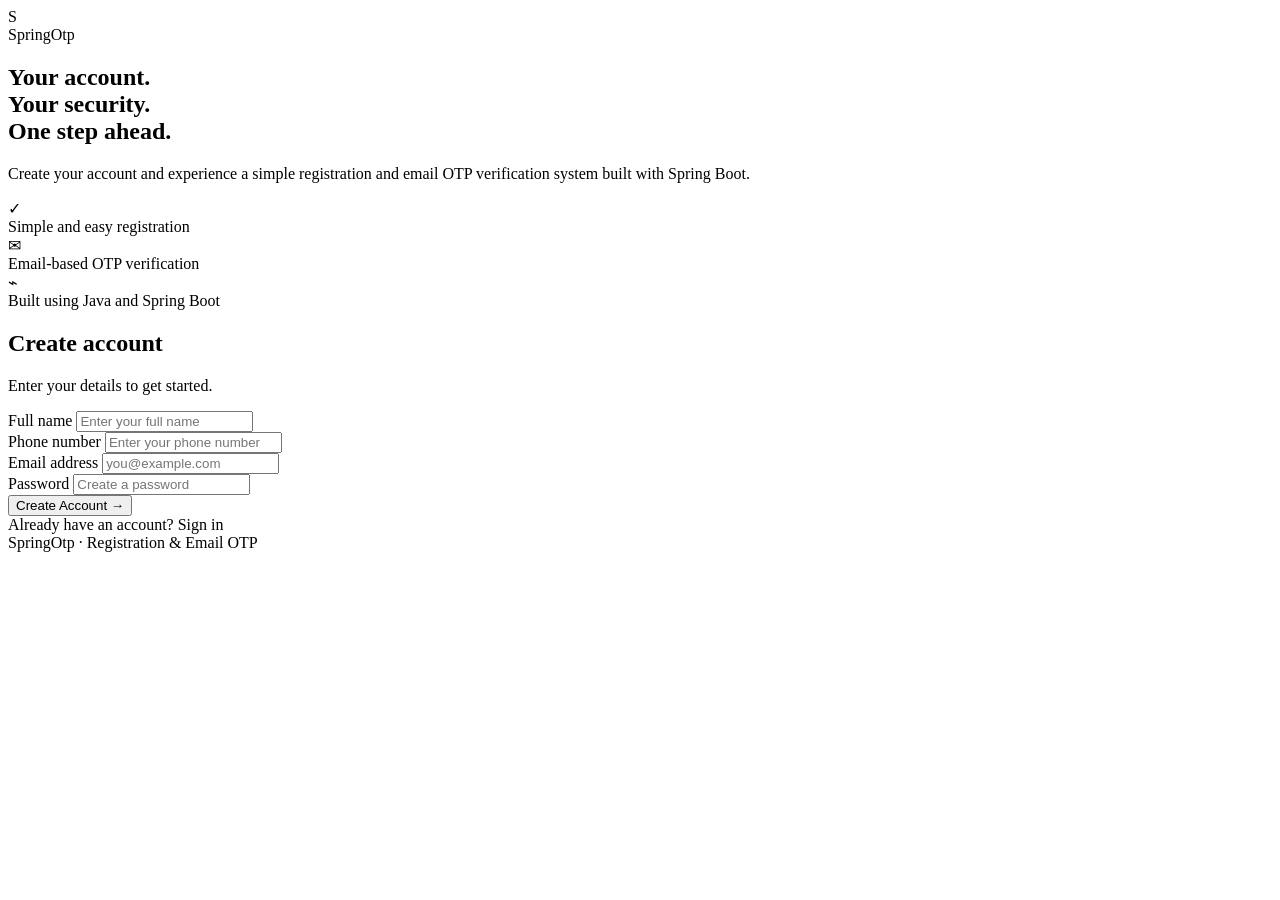
<file: src/main/resources/templates/index.html>
<!DOCTYPE html>
<html lang="en" xmlns:th="http://www.thymeleaf.org">

<head>
    <meta charset="UTF-8">
    <meta name="viewport" content="width=device-width, initial-scale=1.0">

    <title>Create Account | SpringOtp</title>

    <link rel="stylesheet" th:href="@{/style.css}">
</head>

<body>

    <main class="auth-page">

        <div class="auth-layout">

            <!-- Left side: Project introduction -->
            <section class="brand-section">

                <div class="brand-logo">
                    <div class="logo-icon">S</div>
                    <span>SpringOtp</span>
                </div>

                <h1>Your account.<br>
                    Your security.<br>
                    <span>One step ahead.</span>
                </h1>

                <p class="brand-description">
                    Create your account and experience a simple
                    registration and email OTP verification system
                    built with Spring Boot.
                </p>

                <div class="feature-list">

                    <div class="feature-item">
                        <div class="feature-icon">✓</div>
                        <span>Simple and easy registration</span>
                    </div>

                    <div class="feature-item">
                        <div class="feature-icon">✉</div>
                        <span>Email-based OTP verification</span>
                    </div>

                    <div class="feature-item">
                        <div class="feature-icon">⌁</div>
                        <span>Built using Java and Spring Boot</span>
                    </div>

                </div>

            </section>

            <!-- Right side: Registration form -->
            <section class="auth-card">

                <div class="card-heading">
                    <h2>Create account</h2>
                    <p>Enter your details to get started.</p>
                </div>

                <!-- Registration error from Spring Boot -->
                <p class="alert-error"
                   th:if="${error}"
                   th:text="${error}"
                   role="alert">
                </p>

                <form th:action="@{/register}" method="post">

                    <div class="form-group">
                        <label for="name">Full name</label>
                        <input
                            class="form-control"
                            type="text"
                            id="name"
                            name="name"
                            placeholder="Enter your full name"
                            autocomplete="name"
                            required>
                    </div>

                    <div class="form-group">
                        <label for="phno">Phone number</label>
                        <input
                            class="form-control"
                            type="tel"
                            id="phno"
                            name="phno"
                            placeholder="Enter your phone number"
                            autocomplete="tel"
                            required>
                    </div>

                    <div class="form-group">
                        <label for="email">Email address</label>
                        <input
                            class="form-control"
                            type="email"
                            id="email"
                            name="email"
                            placeholder="you@example.com"
                            autocomplete="email"
                            required>
                    </div>

                    <div class="form-group">
                        <label for="pwd">Password</label>
                        <input
                            class="form-control"
                            type="password"
                            id="pwd"
                            name="pwd"
                            placeholder="Create a password"
                            autocomplete="new-password"
                            required>
                    </div>

                    <button class="btn-primary" type="submit">
                        Create Account →
                    </button>

                </form>

                <div class="auth-footer">
                    Already have an account?
                    <a th:href="@{/login}">Sign in</a>
                </div>

                <div class="page-footer">
                    SpringOtp · Registration &amp; Email OTP
                </div>

            </section>

        </div>

    </main>

</body>
</html>
</file>
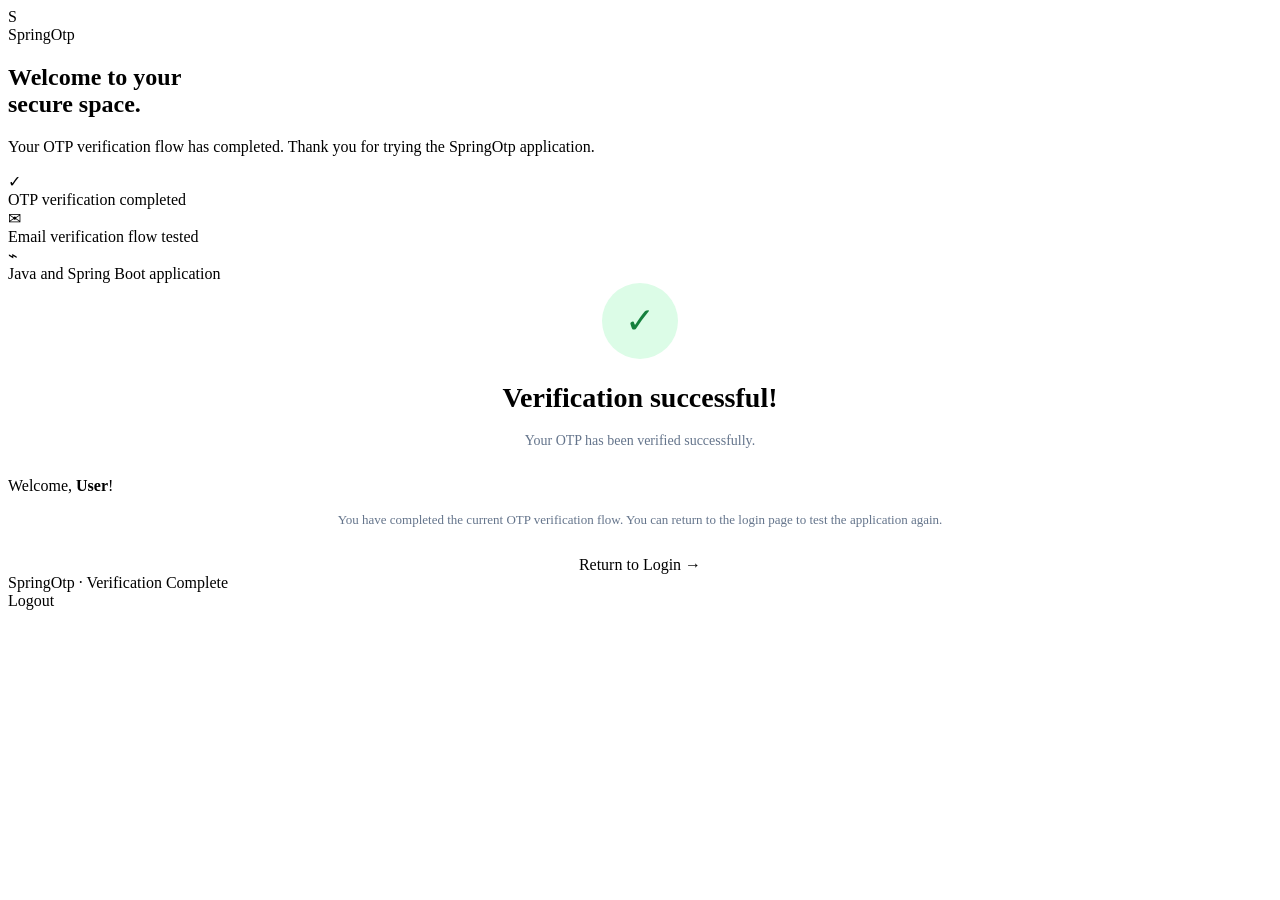
<file: src/main/resources/templates/home.html>
<!DOCTYPE html>
<html lang="en" xmlns:th="http://www.thymeleaf.org">

<head>
    <meta charset="UTF-8">
    <meta name="viewport" content="width=device-width, initial-scale=1.0">

    <title>Welcome | SpringOtp</title>

    <link rel="stylesheet" th:href="@{/style.css}">
</head>

<body>

    <main class="auth-page">

        <div class="auth-layout">

            <!-- Left side: Welcome message -->
            <section class="brand-section">

                <div class="brand-logo">
                    <div class="logo-icon">S</div>
                    <span>SpringOtp</span>
                </div>

                <h1>Welcome to your<br>
                    <span>secure space.</span>
                </h1>

                <p class="brand-description">
                    Your OTP verification flow has completed.
                    Thank you for trying the SpringOtp application.
                </p>

                <div class="feature-list">

                    <div class="feature-item">
                        <div class="feature-icon">✓</div>
                        <span>OTP verification completed</span>
                    </div>

                    <div class="feature-item">
                        <div class="feature-icon">✉</div>
                        <span>Email verification flow tested</span>
                    </div>

                    <div class="feature-item">
                        <div class="feature-icon">⌁</div>
                        <span>Java and Spring Boot application</span>
                    </div>

                </div>

            </section>

            <!-- Right side: Success card -->
            <section class="auth-card">

                <div style="text-align: center; margin-bottom: 24px;">

                    <div style="
                        width: 76px;
                        height: 76px;
                        margin: 0 auto 22px;
                        display: flex;
                        align-items: center;
                        justify-content: center;
                        border-radius: 50%;
                        background: #dcfce7;
                        color: #15803d;
                        font-size: 36px;
                    ">
                        ✓
                    </div>

                    <h2 style="font-size: 28px; margin-bottom: 12px;">
                        Verification successful!
                    </h2>

                    <p style="
                        color: #64748b;
                        font-size: 14px;
                        line-height: 1.8;
                    ">
                        Your OTP has been verified successfully.
                    </p>

                </div>

                <div class="alert-success">
                    Welcome,
                    <strong th:text="${email}">User</strong>!
                </div>

                <p style="
                    color: #64748b;
                    font-size: 13px;
                    text-align: center;
                    line-height: 1.8;
                ">
                    You have completed the current OTP verification
                    flow. You can return to the login page to test
                    the application again.
                </p>

                <div style="margin-top: 24px;">
                    <a th:href="@{/login}"
                       class="btn-primary"
                       style="
                           display: flex;
                           align-items: center;
                           justify-content: center;
                           text-decoration: none;
                       ">
                        Return to Login →
                    </a>
                </div>

                <div class="page-footer">
                    SpringOtp · Verification Complete
                </div>

            </section>

        </div>

    </main>
	
	
	<div class="logout-section">
	    <a th:href="@{/logout}" class="btn">Logout</a>
	</div>


</body>
</html>
</file>
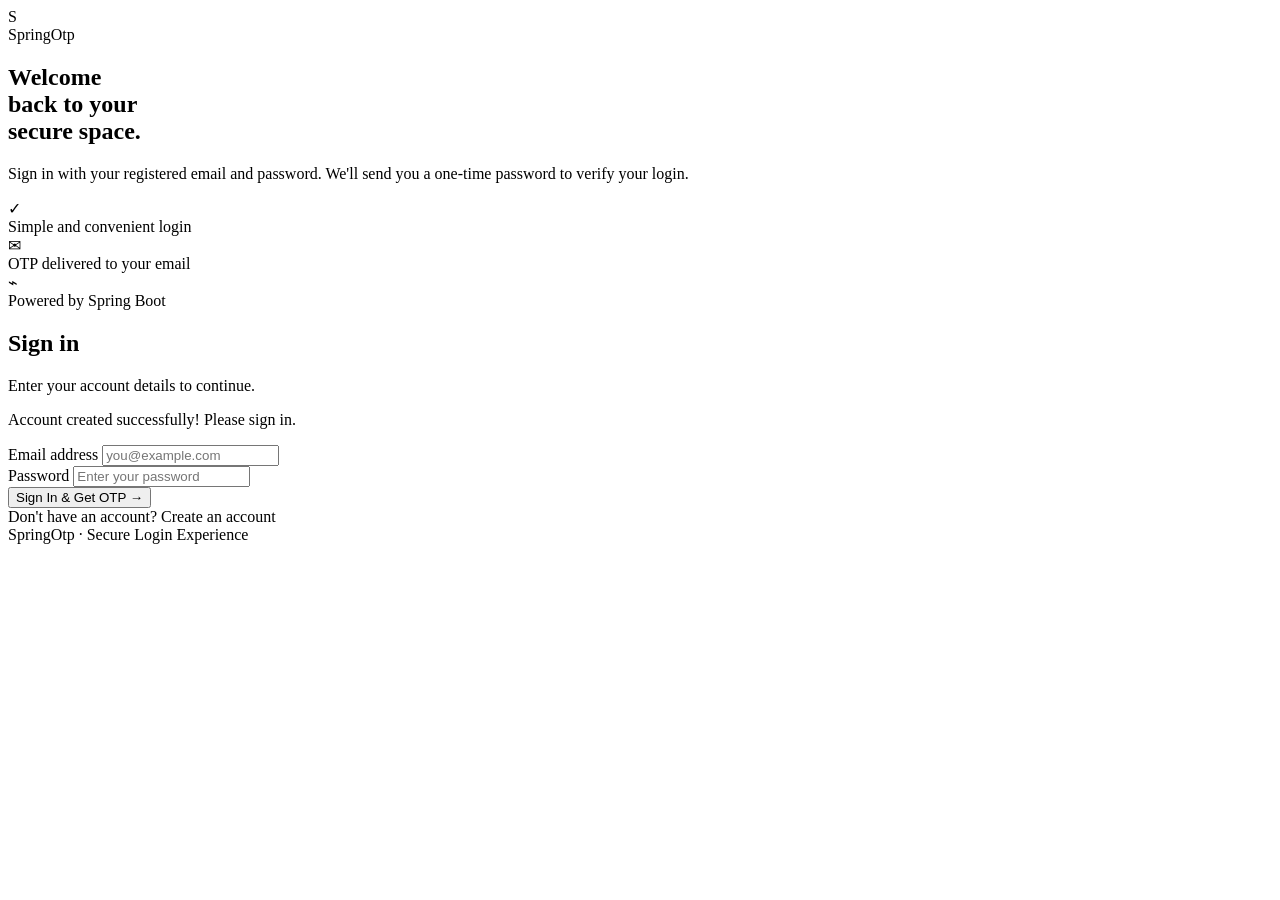
<file: src/main/resources/templates/login.html>
<!DOCTYPE html>
<html lang="en" xmlns:th="http://www.thymeleaf.org">

<head>
    <meta charset="UTF-8">
    <meta name="viewport" content="width=device-width, initial-scale=1.0">

    <title>Sign In | SpringOtp</title>

    <link rel="stylesheet" th:href="@{/style.css}">
</head>

<body>

    <main class="auth-page">

        <div class="auth-layout">

            <!-- Left side: Project introduction -->
            <section class="brand-section">

                <div class="brand-logo">
                    <div class="logo-icon">S</div>
                    <span>SpringOtp</span>
                </div>

                <h1>Welcome<br>
                    back to your<br>
                    <span>secure space.</span>
                </h1>

                <p class="brand-description">
                    Sign in with your registered email and password.
                    We'll send you a one-time password to verify
                    your login.
                </p>

                <div class="feature-list">

                    <div class="feature-item">
                        <div class="feature-icon">✓</div>
                        <span>Simple and convenient login</span>
                    </div>

                    <div class="feature-item">
                        <div class="feature-icon">✉</div>
                        <span>OTP delivered to your email</span>
                    </div>

                    <div class="feature-item">
                        <div class="feature-icon">⌁</div>
                        <span>Powered by Spring Boot</span>
                    </div>

                </div>

            </section>

            <!-- Right side: Login form -->
            <section class="auth-card">

                <div class="card-heading">
                    <h2>Sign in</h2>
                    <p>Enter your account details to continue.</p>
                </div>

                <!-- Display login errors -->
                <p class="alert-error"
                   th:if="${error}"
                   th:text="${error}"
                   role="alert">
                </p>

                <!-- Display successful registration message -->
                <p class="alert-success"
                   th:if="${param.registered}">
                    Account created successfully! Please sign in.
                </p>

                <form th:action="@{/login}" method="post">

                    <div class="form-group">
                        <label for="email">Email address</label>

                        <input
                            class="form-control"
                            type="email"
                            id="email"
                            name="email"
                            placeholder="you@example.com"
                            autocomplete="email"
                            required>
                    </div>

                    <div class="form-group">
                        <label for="password">Password</label>

                        <input
                            class="form-control"
                            type="password"
                            id="password"
                            name="password"
                            placeholder="Enter your password"
                            autocomplete="current-password"
                            required>
                    </div>

                    <button class="btn-primary" type="submit">
                        Sign In &amp; Get OTP →
                    </button>

                </form>

                <div class="auth-footer">
                    Don't have an account?
                    <a th:href="@{/}">Create an account</a>
                </div>

                <div class="page-footer">
                    SpringOtp · Secure Login Experience
                </div>

            </section>

        </div>

    </main>

</body>
</html>
</file>
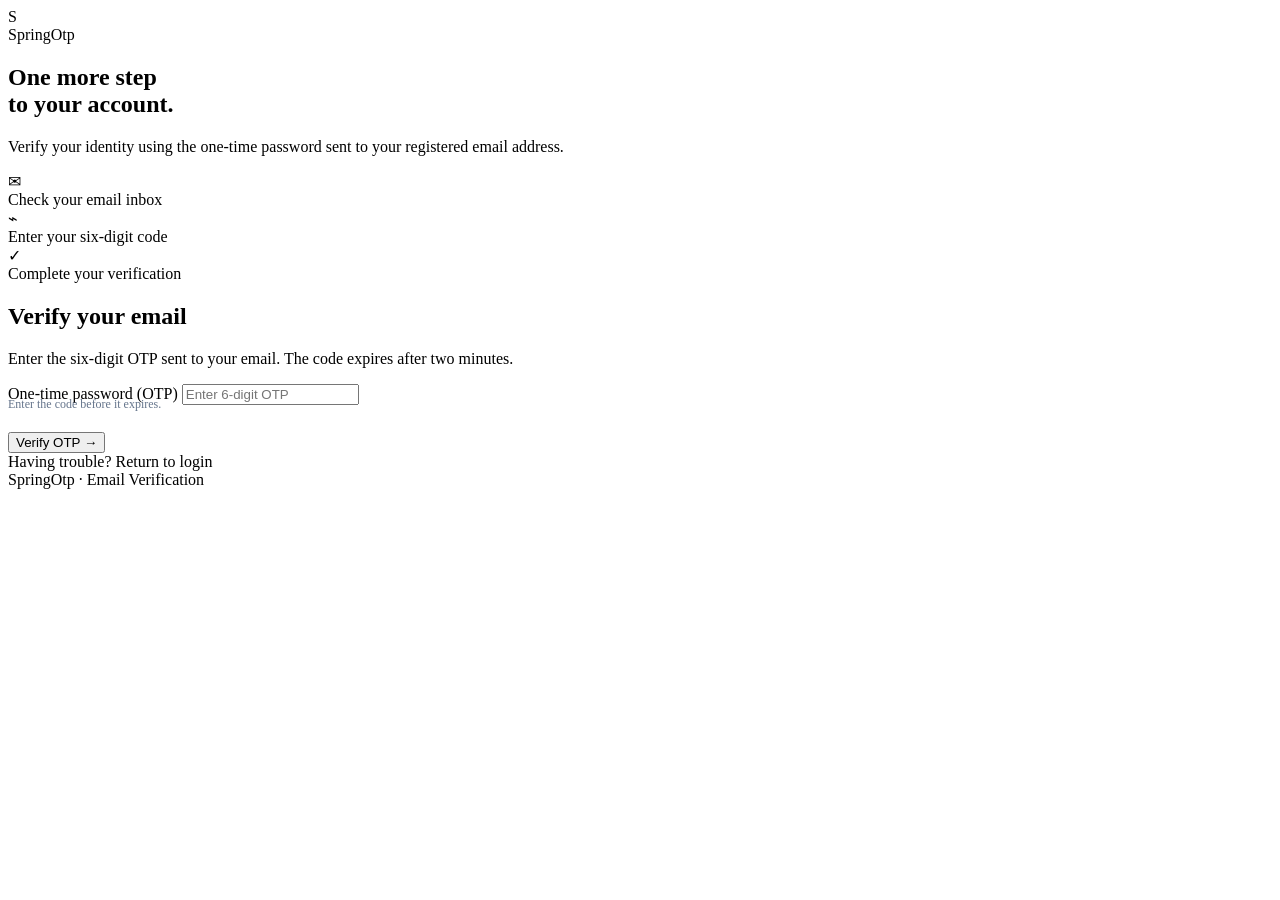
<file: src/main/resources/templates/verifyotp.html>
<!DOCTYPE html>
<html lang="en" xmlns:th="http://www.thymeleaf.org">

<head>
    <meta charset="UTF-8">
    <meta name="viewport" content="width=device-width, initial-scale=1.0">

    <title>Verify OTP | SpringOtp</title>

    <link rel="stylesheet" th:href="@{/style.css}">
</head>

<body>

    <main class="auth-page">

        <div class="auth-layout">

            <!-- Left side: Verification information -->
            <section class="brand-section">

                <div class="brand-logo">
                    <div class="logo-icon">S</div>
                    <span>SpringOtp</span>
                </div>

                <h1>One more step<br>
                    to your <span>account.</span>
                </h1>

                <p class="brand-description">
                    Verify your identity using the one-time password
                    sent to your registered email address.
                </p>

                <div class="feature-list">

                    <div class="feature-item">
                        <div class="feature-icon">✉</div>
                        <span>Check your email inbox</span>
                    </div>

                    <div class="feature-item">
                        <div class="feature-icon">⌁</div>
                        <span>Enter your six-digit code</span>
                    </div>

                    <div class="feature-item">
                        <div class="feature-icon">✓</div>
                        <span>Complete your verification</span>
                    </div>

                </div>

            </section>

            <!-- Right side: OTP verification form -->
            <section class="auth-card">

                <div class="card-heading">
                    <h2>Verify your email</h2>
                    <p>
                        Enter the six-digit OTP sent to your email.
                        The code expires after two minutes.
                    </p>
                </div>

                <!-- Display verification errors -->
                <p class="alert-error"
                   th:if="${error}"
                   th:text="${error}"
                   role="alert">
                </p>

                <form th:action="@{/verifyotp}" method="post">

                    <!-- Preserve the email for the existing controller -->
                    <input
                        type="hidden"
                        name="email"
                        th:value="${email}">

                    <div class="form-group">
                        <label for="otp">One-time password (OTP)</label>

                        <input
                            class="form-control"
                            type="text"
                            id="otp"
                            name="otp"
                            placeholder="Enter 6-digit OTP"
                            inputmode="numeric"
                            pattern="[0-9]{6}"
                            minlength="6"
                            maxlength="6"
                            autocomplete="one-time-code"
                            aria-describedby="otp-help"
                            required>
                    </div>

                    <p id="otp-help"
                       style="color: #64748b; font-size: 12px; margin: -8px 0 20px;">
                        Enter the code before it expires.
                    </p>

                    <button class="btn-primary" type="submit">
                        Verify OTP →
                    </button>

                </form>

                <div class="auth-footer">
                    Having trouble?
                    <a th:href="@{/login}">Return to login</a>
                </div>

                <div class="page-footer">
                    SpringOtp · Email Verification
                </div>

            </section>

        </div>

    </main>

</body>
</html>
</file>
